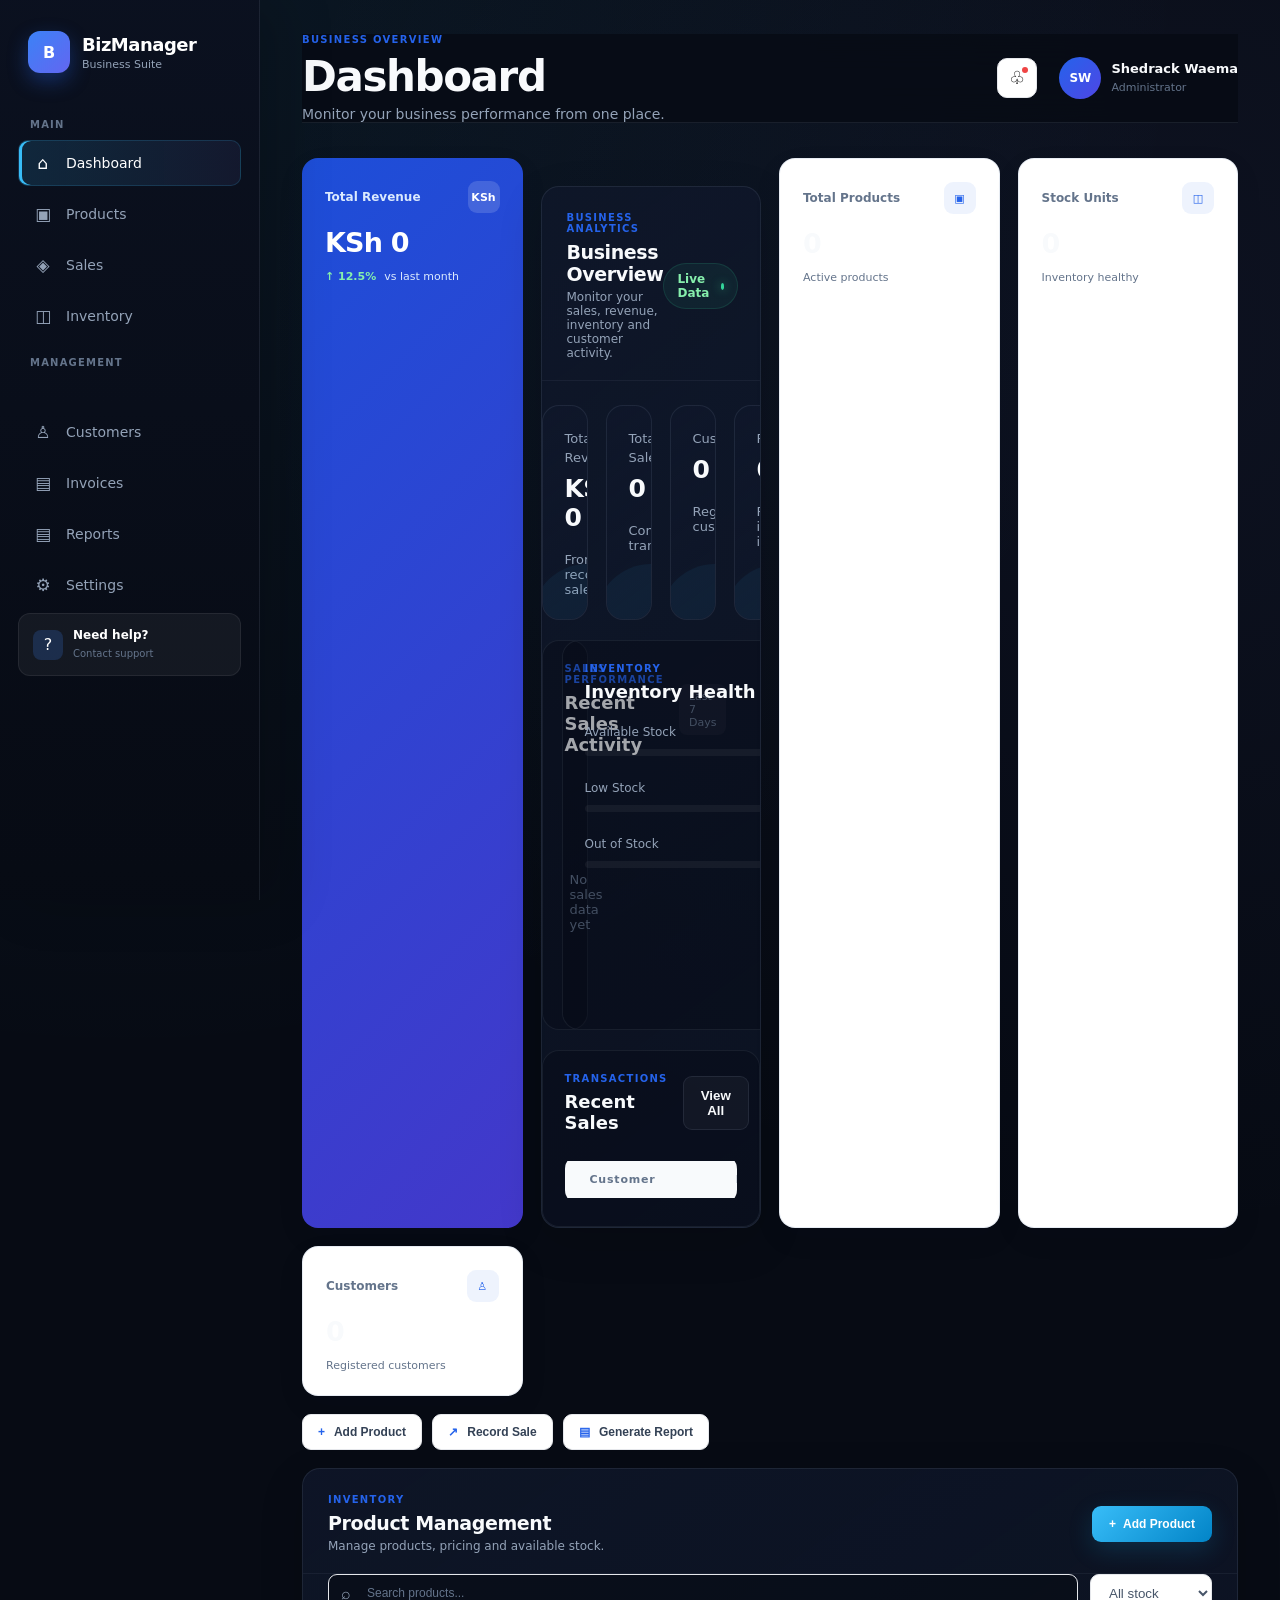
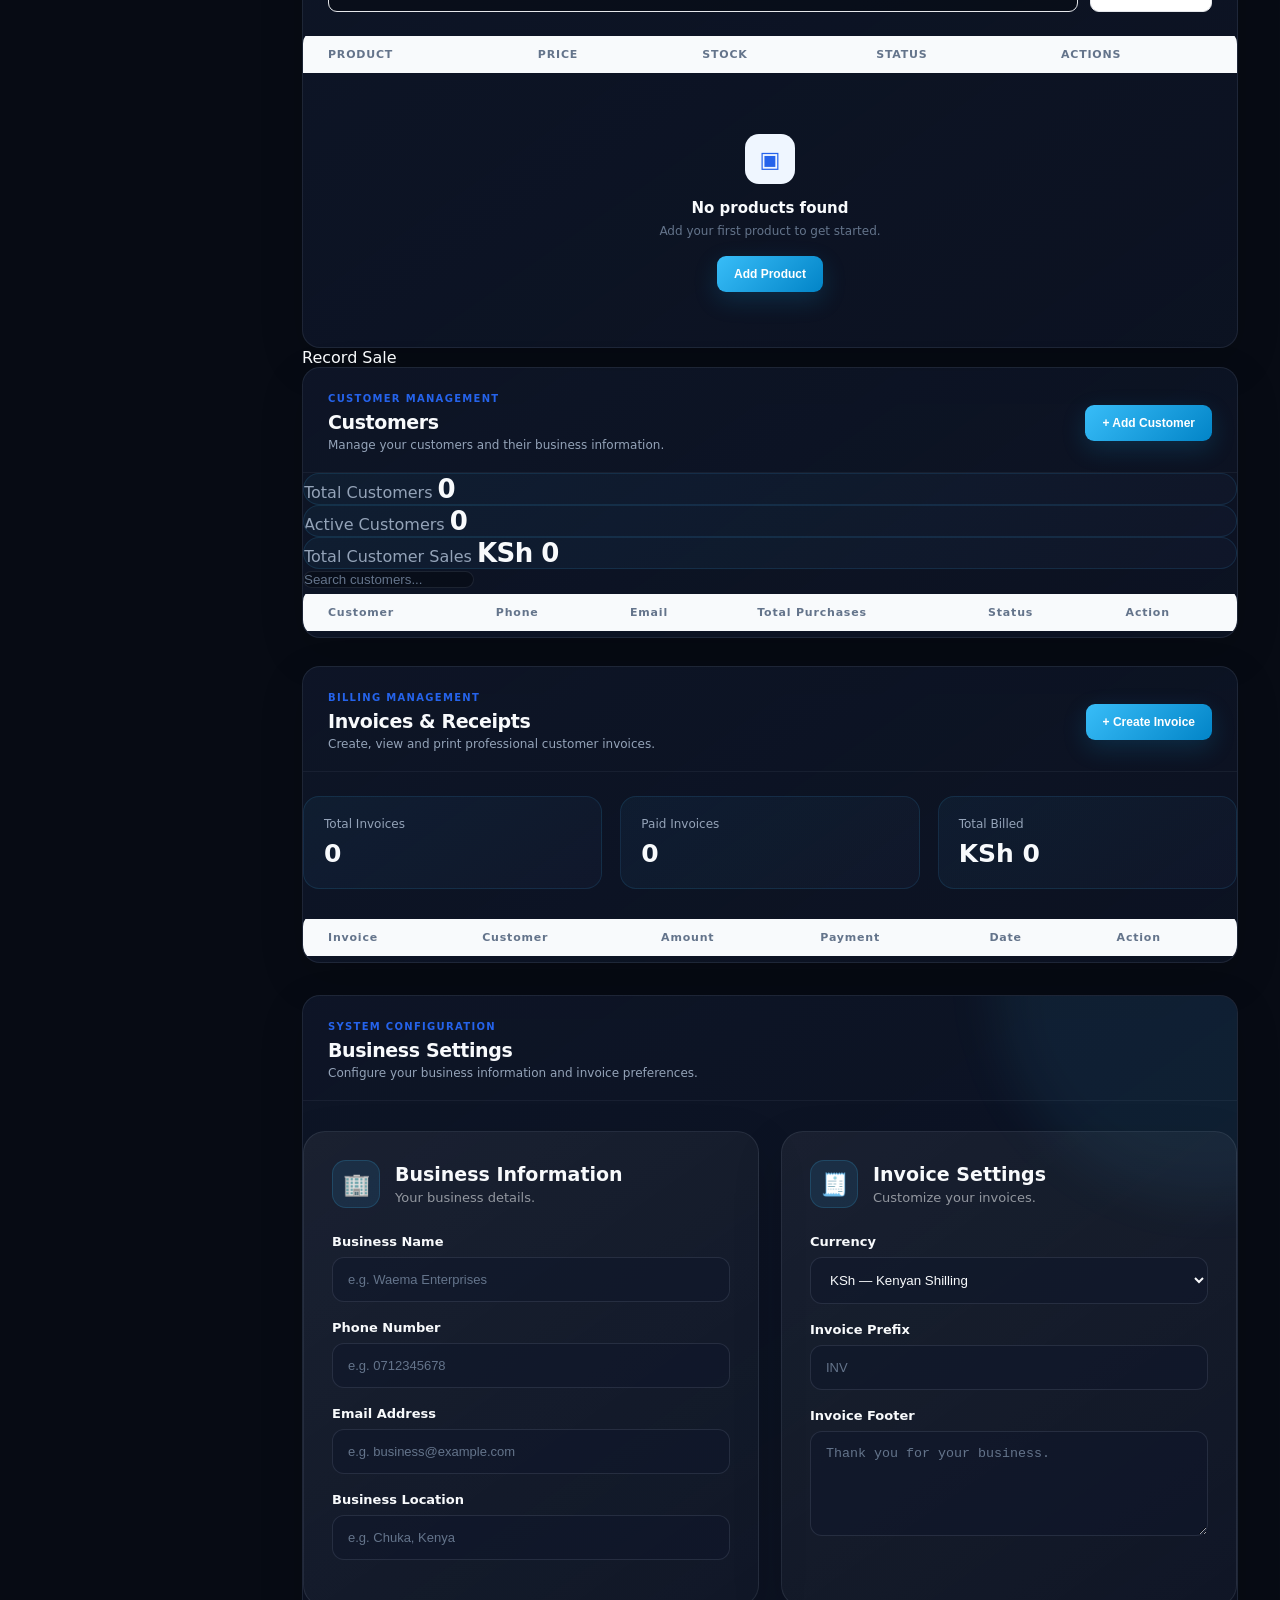
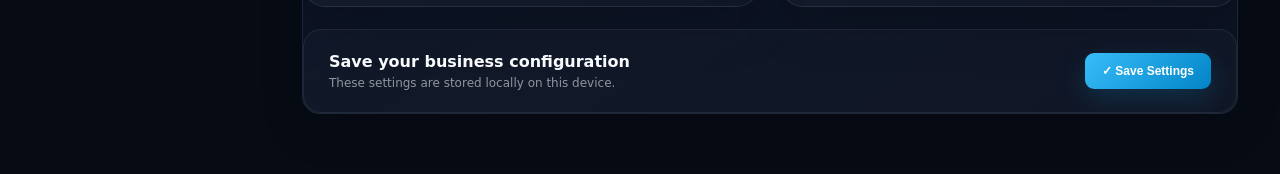
<file: index.html>
<!DOCTYPE html>
<html lang="en">

<head>
    <meta charset="UTF-8">
    <meta name="viewport" content="width=device-width, initial-scale=1.0">

    <meta
        name="description"
        content="BizManager — modern business management system for products, inventory, sales and business analytics."
    >

    <meta name="theme-color" content="#0b1220">

    <title>BizManager | Business Management System</title>

    <link rel="stylesheet" href="style.css">
    <meta name="google-site-verification" content="yVOYDjdKGF_Q8Avyfp9eUGO2E9woZCWt5CT-Zl5hi4s" />
</head>

<body>

    <!-- Mobile Overlay -->
    <div class="overlay" id="overlay"></div>


    <!-- SIDEBAR -->
    <aside class="sidebar" id="sidebar">

        <div class="brand">

            <div class="brand-mark">
                B
            </div>

            <div>
                <h2>BizManager</h2>
                <span>Business Suite</span>
            </div>

        </div>


        <nav class="navigation">

            <p class="nav-label">MAIN</p>

            <a href="#" class="nav-link active">
                <span>⌂</span>
                Dashboard
            </a>

            <a href="#products" class="nav-link">
                <span>▣</span>
                Products
            </a>

            <a href="#sales" class="nav-link">
                <span>◈</span>
                Sales
            </a>

            <a href="#inventory" class="nav-link">
                <span>◫</span>
                Inventory
            </a>

            <p class="nav-label">MANAGEMENT</p>

            <a href="#customers" class="nav-link">
                <a href="#customers" class="nav-link">
    <span>♙</span>
    Customers
</a>

<a href="#invoices" class="nav-link">
    <span>▤</span>
    Invoices
</a>

<a href="#reports" class="nav-link">
    <span>▤</span>
    Reports
</a>

<a href="#settings" class="nav-link">
    <span>⚙</span>
    Settings
</a>

        <div class="sidebar-bottom">

            <div class="support-card">
                <span class="support-icon">?</span>

                <div>
                    <strong>Need help?</strong>
                    <small>Contact support</small>
                </div>
            </div>

        </div>

    </aside>


    <!-- MAIN -->
    <main class="main-content">

        <!-- TOPBAR -->
        <header class="topbar">

            <button
                class="mobile-menu"
                id="mobileMenu"
                aria-label="Open navigation">
                ☰
            </button>

            <div class="page-heading">

                <span class="eyebrow">
                    BUSINESS OVERVIEW
                </span>

                <h1>Dashboard</h1>

                <p>
                    Monitor your business performance from one place.
                </p>

            </div>


            <div class="topbar-actions">

                <button class="icon-btn" aria-label="Notifications">
                    ♧
                    <span class="notification-dot"></span>
                </button>

                <div class="user-profile">

                    <div class="avatar">
                        SW
                    </div>

                    <div class="user-info">
                        <strong>Shedrack Waema</strong>
                        <span>Administrator</span>
                    </div>

                </div>

            </div>

        </header>


        <!-- DASHBOARD -->
        <section class="dashboard-grid">

            <!-- Revenue -->
            <article class="metric-card primary-card">

                <div class="metric-top">
                    <span>Total Revenue</span>
                    <span class="metric-icon">KSh</span>
                </div>

                <h2 id="salesTotal">KSh 0</h2>

                <div class="metric-footer">
                    <span class="positive">↑ 12.5%</span>
                    <span>vs last month</span>
                </div>

            </article>
<!-- =========================================
     PREMIUM BUSINESS ANALYTICS
========================================= -->

<section class="panel analytics-dashboard">

    <div class="panel-header">

        <div>
            <span class="eyebrow">BUSINESS ANALYTICS</span>

            <h2>Business Overview</h2>

            <p>
                Monitor your sales, revenue, inventory and customer activity.
            </p>
        </div>

        <div class="analytics-period">
            <span>Live Data</span>
            <span class="live-dot"></span>
        </div>

    </div>


    <!-- ANALYTICS GRID -->

    <div class="analytics-grid">

        <!-- REVENUE -->

        <div class="analytics-card revenue-card">

            <div class="analytics-card-top">

                <div>
                    <span>Total Revenue</span>

                    <h3 id="analyticsRevenue">
                        KSh 0
                    </h3>
                </div>

                <div class="analytics-icon">
                    💰
                </div>

            </div>

            <div class="analytics-footer">
                <span>From recorded sales</span>
            </div>

        </div>


        <!-- SALES -->

        <div class="analytics-card">

            <div class="analytics-card-top">

                <div>
                    <span>Total Sales</span>

                    <h3 id="analyticsSales">
                        0
                    </h3>
                </div>

                <div class="analytics-icon">
                    📈
                </div>

            </div>

            <div class="analytics-footer">
                <span>Completed transactions</span>
            </div>

        </div>


        <!-- CUSTOMERS -->

        <div class="analytics-card">

            <div class="analytics-card-top">

                <div>
                    <span>Customers</span>

                    <h3 id="analyticsCustomers">
                        0
                    </h3>
                </div>

                <div class="analytics-icon">
                    👥
                </div>

            </div>

            <div class="analytics-footer">
                <span>Registered customers</span>
            </div>

        </div>


        <!-- PRODUCTS -->

        <div class="analytics-card">

            <div class="analytics-card-top">

                <div>
                    <span>Products</span>

                    <h3 id="analyticsProducts">
                        0
                    </h3>
                </div>

                <div class="analytics-icon">
                    📦
                </div>

            </div>

            <div class="analytics-footer">
                <span>Products in inventory</span>
            </div>

        </div>

    </div>


    <!-- CHART + INVENTORY -->

    <div class="dashboard-analysis-grid">

        <!-- SALES ACTIVITY -->

        <div class="analysis-panel">

            <div class="analysis-header">

                <div>

                    <span class="eyebrow">
                        SALES PERFORMANCE
                    </span>

                    <h3>Recent Sales Activity</h3>

                </div>

                <span class="analysis-label">
                    Last 7 Days
                </span>

            </div>

            <div class="sales-chart">

                <div class="chart-bars" id="salesChart">

                    <div class="chart-empty">
                        No sales data yet
                    </div>

                </div>

            </div>

        </div>


        <!-- INVENTORY HEALTH -->

        <div class="analysis-panel">

            <div class="analysis-header">

                <div>

                    <span class="eyebrow">
                        INVENTORY
                    </span>

                    <h3>Inventory Health</h3>

                </div>

            </div>


            <div class="inventory-health">

                <div class="health-item">

                    <div class="health-info">

                        <span>Available Stock</span>

                        <strong id="availableStock">
                            0
                        </strong>

                    </div>

                    <div class="health-bar">

                        <span
                            id="availableStockBar"
                            class="health-fill available-fill">
                        </span>

                    </div>

                </div>


                <div class="health-item">

                    <div class="health-info">

                        <span>Low Stock</span>

                        <strong id="lowStock">
                            0
                        </strong>

                    </div>

                    <div class="health-bar">

                        <span
                            id="lowStockBar"
                            class="health-fill low-fill">
                        </span>

                    </div>

                </div>


                <div class="health-item">

                    <div class="health-info">

                        <span>Out of Stock</span>

                        <strong id="outOfStock">
                            0
                        </strong>

                    </div>

                    <div class="health-bar">

                        <span
                            id="outOfStockBar"
                            class="health-fill out-fill">
                        </span>

                    </div>

                </div>

            </div>

        </div>

    </div>


    <!-- RECENT TRANSACTIONS -->

    <div class="recent-transactions">

        <div class="analysis-header">

            <div>

                <span class="eyebrow">
                    TRANSACTIONS
                </span>

                <h3>Recent Sales</h3>

            </div>

            <button
                class="secondary-btn"
                onclick="showSection('sales')">

                View All

            </button>

        </div>


        <div class="table-wrapper">

            <table>

                <thead>

                    <tr>

                        <th>Customer</th>
                        <th>Product</th>
                        <th>Amount</th>
                        <th>Payment</th>
                        <th>Date</th>

                    </tr>

                </thead>

                <tbody id="recentSalesTable">

                </tbody>

            </table>

            <div
                class="empty-state"
                id="recentSalesEmpty">

                <div>📊</div>

                <h3>No transactions yet</h3>

                <p>
                    Your recent sales will appear here.
                </p>

            </div>

        </div>

    </div>

</section>

            <!-- Products -->
            <article class="metric-card">

                <div class="metric-top">
                    <span>Total Products</span>
                    <span class="metric-icon">▣</span>
                </div>

                <h2 id="productCount">0</h2>

                <div class="metric-footer">
                    <span>Active products</span>
                </div>

            </article>


            <!-- Inventory -->
            <article class="metric-card">

                <div class="metric-top">
                    <span>Stock Units</span>
                    <span class="metric-icon">◫</span>
                </div>

                <h2 id="stockCount">0</h2>

                <div class="metric-footer">
                    <span id="stockStatus">Inventory healthy</span>
                </div>

            </article>


            <!-- Customers -->
            <article class="metric-card">

                <div class="metric-top">
                    <span>Customers</span>
                    <span class="metric-icon">♙</span>
                </div>

                <h2 id="customerCount">0</h2>

                <div class="metric-footer">
                    <span>Registered customers</span>
                </div>

            </article>

        </section>


        <!-- QUICK ACTIONS -->
        <section class="quick-actions">

            <button class="quick-action" onclick="openProductModal()">
                <span>+</span>
                Add Product
            </button>

            <button class="quick-action">
                <span>↗</span>
                Record Sale
            </button>

            <button class="quick-action">
                <span>▤</span>
                Generate Report
            </button>

        </section>


        <!-- PRODUCTS -->
        <section class="panel" id="products">

            <div class="panel-header">

                <div>
                    <span class="eyebrow">
                        INVENTORY
                    </span>

                    <h2>Product Management</h2>

                    <p>
                        Manage products, pricing and available stock.
                    </p>
                </div>


                <button
                    class="primary-btn"
                    onclick="openProductModal()">

                    <span>+</span>
                    Add Product

                </button>

            </div>


            <!-- TOOLBAR -->
            <div class="toolbar">

                <div class="search-wrapper">

                    <span>⌕</span>

                    <input
                        type="search"
                        id="searchProduct"
                        placeholder="Search products..."
                        autocomplete="off"
                    >

                </div>


                <select id="stockFilter">

                    <option value="all">
                        All stock
                    </option>

                    <option value="available">
                        Available
                    </option>

                    <option value="low">
                        Low stock
                    </option>

                    <option value="out">
                        Out of stock
                    </option>

                </select>

            </div>


            <!-- TABLE -->
            <div class="table-wrapper">

                <table>

                    <thead>

                        <tr>
                            <th>PRODUCT</th>
                            <th>PRICE</th>
                            <th>STOCK</th>
                            <th>STATUS</th>
                            <th>ACTIONS</th>
                        </tr>

                    </thead>

                    <tbody id="productTable"></tbody>

                </table>

                <div
                    class="empty-state"
                    id="emptyState">

                    <div>▣</div>

                    <h3>No products found</h3>

                    <p>
                        Add your first product to get started.
                    </p>

                    <button
                        class="primary-btn"
                        onclick="openProductModal()">

                        Add Product

                    </button>

                </div>

            </div>

        </section>
        <!-- SALES MANAGEMENT -->
Record Sale
  <!-- CUSTOMERS MANAGEMENT -->
<section class="panel customers-section" id="customers">

    <div class="panel-header">

        <div>
            <span class="eyebrow">CUSTOMER MANAGEMENT</span>

            <h2>Customers</h2>

            <p>
                Manage your customers and their business information.
            </p>
        </div>

        <button
            class="primary-btn"
            onclick="openCustomerModal()">

            + Add Customer

        </button>

    </div>


    <!-- CUSTOMER SUMMARY -->

    <div class="customer-summary">

        <div class="customer-summary-card">
            <span>Total Customers</span>
            <strong id="totalCustomers">0</strong>
        </div>

        <div class="customer-summary-card">
            <span>Active Customers</span>
            <strong id="activeCustomers">0</strong>
        </div>

        <div class="customer-summary-card">
            <span>Total Customer Sales</span>
            <strong id="customerSalesTotal">KSh 0</strong>
        </div>

    </div>


    <!-- CUSTOMER SEARCH -->

    <div class="customer-search">

        <input
            type="search"
            id="customerSearch"
            placeholder="Search customers..."
        >

    </div>


    <!-- CUSTOMER TABLE -->

    <div class="table-wrapper">

        <table>

            <thead>

                <tr>
                    <th>Customer</th>
                    <th>Phone</th>
                    <th>Email</th>
                    <th>Total Purchases</th>
                    <th>Status</th>
                    <th>Action</th>
                </tr>

            </thead>

            <tbody id="customersTable"></tbody>

        </table>


        <div
            class="empty-state"
            id="customersEmptyState">

            <div>♙</div>

            <h3>No customers yet</h3>

            <p>
                Add your first customer to start building your customer database.
            </p>

            <button
                class="primary-btn"
                onclick="openCustomerModal()">

                + Add Customer

            </button>

        </div>

    </div>

</section>      
<!-- =========================================
     INVOICES & RECEIPTS
========================================= -->

<section class="panel invoices-section" id="invoices">

    <div class="panel-header">

        <div>
            <span class="eyebrow">BILLING MANAGEMENT</span>

            <h2>Invoices & Receipts</h2>

            <p>
                Create, view and print professional customer invoices.
            </p>
        </div>

        <button
            class="primary-btn"
            onclick="createInvoiceFromLatestSale()">

            + Create Invoice

        </button>

    </div>


    <div class="invoice-summary">

        <div class="invoice-summary-card">
            <span>Total Invoices</span>
            <strong id="totalInvoices">0</strong>
        </div>

        <div class="invoice-summary-card">
            <span>Paid Invoices</span>
            <strong id="paidInvoices">0</strong>
        </div>

        <div class="invoice-summary-card">
            <span>Total Billed</span>
            <strong id="totalBilled">KSh 0</strong>
        </div>

    </div>


    <div class="table-wrapper">

        <table>

            <thead>

                <tr>
                    <th>Invoice</th>
                    <th>Customer</th>
                    <th>Amount</th>
                    <th>Payment</th>
                    <th>Date</th>
                    <th>Action</th>
                </tr>

            </thead>

            <tbody id="invoicesTable"></tbody>

        </table>

        <div
            class="empty-state"
            id="invoicesEmptyState">

            <div>🧾</div>

            <h3>No invoices yet</h3>

            <p>
                Create an invoice from a recorded sale.
            </p>

        </div>

    </div>

</section>
 <!-- =========================================
     BUSINESS SETTINGS
========================================= -->

<section class="panel settings-section" id="settings">

    <div class="panel-header">

        <div>
            <span class="eyebrow">SYSTEM CONFIGURATION</span>

            <h2>Business Settings</h2>

            <p>
                Configure your business information and invoice preferences.
            </p>
        </div>

    </div>


    <form id="businessSettingsForm">

        <div class="settings-grid">

            <!-- BUSINESS INFORMATION -->

            <div class="settings-card">

                <div class="settings-card-header">

                    <span class="settings-icon">
                        🏢
                    </span>

                    <div>
                        <h3>Business Information</h3>

                        <p>
                            Your business details.
                        </p>
                    </div>

                </div>


                <label>

                    Business Name

                    <input
                        type="text"
                        id="businessName"
                        placeholder="e.g. Waema Enterprises"
                        required
                    >

                </label>


                <label>

                    Phone Number

                    <input
                        type="tel"
                        id="businessPhone"
                        placeholder="e.g. 0712345678"
                    >

                </label>


                <label>

                    Email Address

                    <input
                        type="email"
                        id="businessEmail"
                        placeholder="e.g. business@example.com"
                    >

                </label>


                <label>

                    Business Location

                    <input
                        type="text"
                        id="businessLocation"
                        placeholder="e.g. Chuka, Kenya"
                    >

                </label>

            </div>


            <!-- INVOICE SETTINGS -->

            <div class="settings-card">

                <div class="settings-card-header">

                    <span class="settings-icon">
                        🧾
                    </span>

                    <div>

                        <h3>Invoice Settings</h3>

                        <p>
                            Customize your invoices.
                        </p>

                    </div>

                </div>


                <label>

                    Currency

                    <select id="businessCurrency">

                        <option value="KSh">
                            KSh — Kenyan Shilling
                        </option>

                        <option value="USD">
                            USD — US Dollar
                        </option>

                        <option value="EUR">
                            EUR — Euro
                        </option>

                        <option value="GBP">
                            GBP — British Pound
                        </option>

                    </select>

                </label>


                <label>

                    Invoice Prefix

                    <input
                        type="text"
                        id="invoicePrefix"
                        placeholder="INV"
                        maxlength="10"
                    >

                </label>


                <label>

                    Invoice Footer

                    <textarea
                        id="invoiceFooter"
                        rows="4"
                        placeholder="Thank you for your business."
                    ></textarea>

                </label>

            </div>

        </div>


        <!-- SAVE AREA -->

        <div class="settings-actions">

            <div>

                <strong>
                    Save your business configuration
                </strong>

                <p>
                    These settings are stored locally on this device.
                </p>

            </div>


            <button
                type="submit"
                class="primary-btn">

                ✓ Save Settings

            </button>

        </div>

    </form>

</section>       
    </main>


    <!-- PRODUCT MODAL -->
    <div
        class="modal"
        id="productModal"
        aria-hidden="true">

        <div class="modal-box">

            <div class="modal-header">

                <div>
                    <span class="eyebrow">
                        PRODUCT MANAGEMENT
                    </span>

                    <h2 id="modalTitle">
                        Add Product
                    </h2>
                </div>

                <button
                    class="close-btn"
                    onclick="closeProductModal()"
                    aria-label="Close">

                    ×

                </button>

            </div>


            <form id="productForm">

                <input
                    type="hidden"
                    id="editingProductId"
                >


                <label>
                    Product Name

                    <input
                        type="text"
                        id="productName"
                        placeholder="e.g. Samsung Charger"
                        required
                    >

                </label>


                <div class="form-row">

                    <label>
                        Price

                        <input
                            type="number"
                            id="productPrice"
                            placeholder="0"
                            min="0"
                            step="0.01"
                            required
                        >

                    </label>


                    <label>
                        Stock

                        <input
                            type="number"
                            id="productStock"
                            placeholder="0"
                            min="0"
                            required
                        >

                    </label>

                </div>


                <div class="modal-actions">

                    <button
                        type="button"
                        class="secondary-btn"
                        onclick="closeProductModal()">

                        Cancel

                    </button>

                    <button
                        type="submit"
                        class="primary-btn">

                        Save Product

                    </button>

                </div>

            </form>

        </div>

    </div>

<!-- SALE MODAL -->

<div
    class="modal"
    id="saleModal"
    aria-hidden="true">

    <div class="modal-box">

        <div class="modal-header">

            <div>

                <span class="eyebrow">
                    SALES MANAGEMENT
                </span>

                <h2>
                    Record New Sale
                </h2>

            </div>

            <button
                class="close-btn"
                onclick="closeSaleModal()"
                aria-label="Close">

                ×

            </button>

        </div>


        <form id="saleForm">

            <!-- CUSTOMER -->

            <!-- CUSTOMER -->

<label>

    Customer

    <select
        id="saleCustomer"
        required>

        <option value="">
            Select customer
        </option>

    </select>

</label>


            <!-- PRODUCT -->

            <label>

                Product

                <select
                    id="saleProduct"
                    required>

                    <option value="">
                        Select product
                    </option>

                </select>

            </label>


            <div class="form-row">

                <!-- QUANTITY -->

                <label>

                    Quantity

                    <input
                        type="number"
                        id="saleQuantity"
                        value="1"
                        min="1"
                        required
                    >

                </label>


                <!-- PAYMENT -->

                <label>

                    Payment Status

                    <select id="salePayment">

                        <option value="Paid">
                            Paid
                        </option>

                        <option value="Pending">
                            Pending
                        </option>

                    </select>

                </label>

            </div>


            <!-- TOTAL -->

            <div class="sale-total-box">

                <span>
                    Sale Total
                </span>

                <strong id="saleTotal">
                    KSh 0
                </strong>

            </div>


            <div class="modal-actions">

                <button
                    type="button"
                    class="secondary-btn"
                    onclick="closeSaleModal()">

                    Cancel

                </button>

                <button
                    type="submit"
                    class="primary-btn">

                    Save Sale

                </button>

            </div>

        </form>

    </div>

</div>
    <!-- TOAST -->
    <div
        class="toast"
        id="toast">

        <span id="toastIcon">✓</span>

        <div>
            <strong id="toastTitle">
                Success
            </strong>

            <p id="toastMessage">
                Operation completed.
            </p>
        </div>

    </div>


<!-- CUSTOMER MODAL -->

<div class="modal" id="customerModal" aria-hidden="true">

    <div class="modal-box">

        <div class="modal-header">

            <div>
                <span class="eyebrow">CUSTOMER MANAGEMENT</span>

                <h2>Add New Customer</h2>

                <p>
                    Create a customer profile for your business.
                </p>
            </div>

            <button
                type="button"
                class="close-btn"
                onclick="closeCustomerModal()"
                aria-label="Close customer form">

                ×

            </button>

        </div>


        <form id="customerForm">

            <!-- NAME -->

            <label>
                Customer Name

                <input
                    type="text"
                    id="customerName"
                    placeholder="e.g. John Mwangi"
                    required
                >
            </label>


            <!-- PHONE -->

            <label>
                Phone Number

                <input
                    type="tel"
                    id="customerPhone"
                    placeholder="e.g. 0712345678"
                    required
                >
            </label>


            <!-- EMAIL -->

            <label>
                Email Address

                <input
                    type="email"
                    id="customerEmail"
                    placeholder="e.g. john@example.com"
                >
            </label>


            <!-- STATUS -->

            <label>
                Customer Status

                <select id="customerStatus">

                    <option value="Active">
                        Active
                    </option>

                    <option value="Inactive">
                        Inactive
                    </option>

                </select>
            </label>


            <!-- ACTIONS -->

            <div class="modal-actions">

                <button
                    type="button"
                    class="secondary-btn"
                    onclick="closeCustomerModal()">

                    Cancel

                </button>

                <button
                    type="submit"
                    class="primary-btn">

                    Save Customer

                </button>

            </div>

        </form>

    </div>

</div>
   <!-- =========================================
     INVOICE MODAL
========================================= -->

<div
    class="modal"
    id="invoiceModal"
    aria-hidden="true">

    <div class="modal-box invoice-modal-box">

        <div class="modal-header">

            <div>
                <span class="eyebrow">
                    BILLING
                </span>

                <h2>Invoice Preview</h2>

                <p>
                    Review your invoice before printing.
                </p>
            </div>

            <button
                type="button"
                class="close-btn"
                onclick="closeInvoiceModal()"
                aria-label="Close invoice">

                ×

            </button>

        </div>


        <!-- PRINTABLE INVOICE -->

        <div
            class="print-invoice"
            id="printInvoice">

            <div class="invoice-top">

                <div>
    <h1 id="invoiceBusinessName">BIZMANAGER</h1>

    <p id="invoiceBusinessTagline">
        Business Management System
    </p>

    <p id="invoiceBusinessContact">
        +254743551445
    </p>

    <p id="invoiceBusinessLocation">
        Kenya
    </p>
</div>

                <div class="invoice-number">

                    <span>INVOICE</span>

                    <strong id="invoiceNumber">
                        INV-000001
                    </strong>

                </div>

            </div>


            <div class="invoice-divider"></div>


            <div class="invoice-details">

                <div>

                    <span>BILLED TO</span>

                    <strong id="invoiceCustomer">
                        Customer
                    </strong>

                    <p id="invoiceCustomerPhone">
                        —
                    </p>

                </div>


                <div>

                    <span>DATE</span>

                    <strong id="invoiceDate">
                        —
                    </strong>

                </div>

            </div>


            <div class="invoice-items">

                <table>

                    <thead>

                        <tr>

                            <th>Product</th>
                            <th>Qty</th>
                            <th>Price</th>
                            <th>Total</th>

                        </tr>

                    </thead>

                    <tbody>

                        <tr>

                            <td id="invoiceProduct">
                                Product
                            </td>

                            <td id="invoiceQuantity">
                                1
                            </td>

                            <td id="invoicePrice">
                                KSh 0
                            </td>

                            <td id="invoiceTotal">
                                KSh 0
                            </td>

                        </tr>

                    </tbody>

                </table>

            </div>


            <div class="invoice-total">

                <span>Total Amount</span>

                <strong id="invoiceGrandTotal">
                    KSh 0
                </strong>

            </div>


            <div class="invoice-payment">

                <span>Payment Method</span>

                <strong id="invoicePayment">
                    —
                </strong>

            </div>


        <div class="invoice-footer">

    <strong id="invoiceFooterText">
        Thank you for your business.
    </strong>

    <span>
        Generated by BizManager
    </span>

</div>



        <div class="modal-actions">

            <button
                type="button"
                class="secondary-btn"
                onclick="closeInvoiceModal()">

                Close

            </button>

            <button
                type="button"
                class="primary-btn"
                onclick="printInvoice()">

                🖨 Print Invoice

            </button>

        </div>

    </div>

</div> 
    <script src="script.js"></script>
</body>

</html>
</file>
<file: style.css>
:root {

    --primary: #2563eb;
    --primary-dark: #1d4ed8;

    --dark: #0b1220;
    --dark-2: #111827;

    --background: #f5f7fb;
    --surface: #ffffff;

    --text: #111827;
    --muted: #64748b;

    --border: #e5e7eb;

    --success: #16a34a;
    --warning: #d97706;
    --danger: #dc2626;

    --radius: 16px;

    --shadow:
        0 10px 30px rgba(15, 23, 42, 0.06);

    --transition: 0.25s ease;
}


/* RESET */

* {
    margin: 0;
    padding: 0;
    box-sizing: border-box;
}


html {
    scroll-behavior: smooth;
}


body {

    font-family:
        Inter,
        ui-sans-serif,
        system-ui,
        -apple-system,
        BlinkMacSystemFont,
        "Segoe UI",
        sans-serif;

    background: var(--background);

    color: var(--text);

    min-height: 100vh;
}


/* SIDEBAR */

.sidebar {

    position: fixed;

    left: 0;
    top: 0;

    width: 260px;
    height: 100vh;

    background:
        linear-gradient(
            180deg,
            #0b1220,
            #111827
        );

    color: white;

    padding: 26px 18px;

    display: flex;
    flex-direction: column;

    z-index: 1000;
}


.brand {

    display: flex;

    align-items: center;

    gap: 12px;

    padding: 5px 10px 35px;
}


.brand-mark {

    width: 42px;
    height: 42px;

    border-radius: 12px;

    background:
        linear-gradient(
            135deg,
            #3b82f6,
            #6366f1
        );

    display: grid;
    place-items: center;

    font-weight: 800;

    box-shadow:
        0 8px 20px
        rgba(37, 99, 235, 0.35);
}


.brand h2 {

    font-size: 18px;

    letter-spacing: -0.4px;
}


.brand span {

    display: block;

    margin-top: 3px;

    color: #94a3b8;

    font-size: 11px;
}


/* NAVIGATION */

.navigation {

    flex: 1;
}


.nav-label {

    color: #64748b;

    font-size: 10px;

    font-weight: 700;

    letter-spacing: 1.2px;

    margin:
        18px 12px 10px;
}


.nav-link {

    display: flex;

    align-items: center;

    gap: 13px;

    color: #94a3b8;

    text-decoration: none;

    padding: 12px 14px;

    margin-bottom: 5px;

    border-radius: 10px;

    font-size: 14px;

    transition:
        background var(--transition),
        color var(--transition),
        transform var(--transition);
}


.nav-link span {

    width: 20px;

    text-align: center;

    font-size: 17px;
}


.nav-link:hover {

    color: white;

    background:
        rgba(255, 255, 255, 0.06);

    transform: translateX(2px);
}


.nav-link.active {

    color: white;

    background:
        linear-gradient(
            90deg,
            rgba(37, 99, 235, 0.9),
            rgba(59, 130, 246, 0.65)
        );

    box-shadow:
        0 8px 20px
        rgba(37, 99, 235, 0.2);
}


/* SUPPORT */

.support-card {

    display: flex;

    align-items: center;

    gap: 10px;

    padding: 14px;

    background:
        rgba(255, 255, 255, 0.05);

    border:
        1px solid
        rgba(255, 255, 255, 0.07);

    border-radius: 12px;
}


.support-icon {

    width: 30px;
    height: 30px;

    display: grid;
    place-items: center;

    background:
        rgba(59, 130, 246, 0.2);

    border-radius: 8px;
}


.support-card strong {

    display: block;

    font-size: 12px;
}


.support-card small {

    color: #64748b;

    font-size: 10px;
}


/* MAIN */

.main-content {

    margin-left: 260px;

    padding:
        34px 42px 60px;

    max-width: 1700px;
}


/* TOPBAR */

.topbar {

    display: flex;

    justify-content: space-between;

    align-items: center;

    margin-bottom: 35px;
}


.eyebrow {

    display: block;

    color: var(--primary);

    font-size: 10px;

    font-weight: 800;

    letter-spacing: 1.3px;

    margin-bottom: 7px;
}


.page-heading h1 {

    font-size: 32px;

    letter-spacing: -1px;
}


.page-heading p {

    color: var(--muted);

    margin-top: 5px;

    font-size: 14px;
}


.topbar-actions {

    display: flex;

    align-items: center;

    gap: 22px;
}


.icon-btn {

    position: relative;

    width: 40px;
    height: 40px;

    border:
        1px solid var(--border);

    background: white;

    border-radius: 10px;

    cursor: pointer;

    font-size: 18px;
}


.notification-dot {

    position: absolute;

    top: 8px;
    right: 8px;

    width: 6px;
    height: 6px;

    background: #ef4444;

    border-radius: 50%;
}


.user-profile {

    display: flex;

    align-items: center;

    gap: 10px;
}


.avatar {

    width: 42px;
    height: 42px;

    display: grid;
    place-items: center;

    background:
        linear-gradient(
            135deg,
            #2563eb,
            #4f46e5
        );

    color: white;

    border-radius: 50%;

    font-size: 12px;

    font-weight: 800;
}


.user-info strong {

    display: block;

    font-size: 13px;
}


.user-info span {

    color: var(--muted);

    font-size: 11px;
}


/* DASHBOARD CARDS */

.dashboard-grid {

    display: grid;

    grid-template-columns:
        repeat(4, 1fr);

    gap: 18px;

    margin-bottom: 18px;
}


.metric-card {

    background: var(--surface);

    border:
        1px solid
        rgba(226, 232, 240, 0.8);

    border-radius: var(--radius);

    padding: 23px;

    box-shadow: var(--shadow);

    transition:
        transform var(--transition),
        box-shadow var(--transition);
}


.metric-card:hover {

    transform: translateY(-3px);

    box-shadow:
        0 16px 35px
        rgba(15, 23, 42, 0.09);
}


.primary-card {

    background:
        linear-gradient(
            135deg,
            #1d4ed8,
            #4338ca
        );

    color: white;

    border: none;
}


.metric-top {

    display: flex;

    justify-content: space-between;

    align-items: center;

    color: var(--muted);

    font-size: 12px;

    font-weight: 600;
}


.primary-card .metric-top {

    color: #dbeafe;
}


.metric-icon {

    width: 32px;
    height: 32px;

    display: grid;
    place-items: center;

    background:
        rgba(37, 99, 235, 0.08);

    color: var(--primary);

    border-radius: 9px;

    font-size: 11px;

    font-weight: 800;
}


.primary-card .metric-icon {

    color: white;

    background:
        rgba(255, 255, 255, 0.15);
}


.metric-card h2 {

    margin-top: 14px;

    font-size: 27px;

    letter-spacing: -0.8px;
}


.metric-footer {

    display: flex;

    gap: 8px;

    margin-top: 12px;

    color: var(--muted);

    font-size: 11px;
}


.primary-card .metric-footer {

    color: #dbeafe;
}


.positive {

    color: #86efac;

    font-weight: 700;
}


/* QUICK ACTIONS */

.quick-actions {

    display: flex;

    gap: 10px;

    margin-bottom: 18px;
}


.quick-action {

    border:
        1px solid var(--border);

    background: white;

    padding: 10px 15px;

    border-radius: 9px;

    color: #334155;

    cursor: pointer;

    font-size: 12px;

    font-weight: 600;

    transition: var(--transition);
}


.quick-action:hover {

    border-color: #bfdbfe;

    color: var(--primary);

    background: #eff6ff;
}


.quick-action span {

    margin-right: 6px;

    color: var(--primary);
}


/* PANEL */

.panel {

    background: white;

    border:
        1px solid
        rgba(226, 232, 240, 0.8);

    border-radius: var(--radius);

    box-shadow: var(--shadow);

    overflow: hidden;
}


.panel-header {

    padding: 25px 25px 20px;

    display: flex;

    justify-content: space-between;

    align-items: center;
}


.panel-header h2 {

    font-size: 19px;

    letter-spacing: -0.4px;
}


.panel-header p {

    margin-top: 5px;

    color: var(--muted);

    font-size: 12px;
}


/* BUTTONS */

.primary-btn {

    display: inline-flex;

    align-items: center;

    justify-content: center;

    gap: 7px;

    border: none;

    background:
        linear-gradient(
            135deg,
            #2563eb,
            #4f46e5
        );

    color: white;

    padding: 11px 17px;

    border-radius: 9px;

    cursor: pointer;

    font-size: 12px;

    font-weight: 700;

    box-shadow:
        0 7px 18px
        rgba(37, 99, 235, 0.2);

    transition: var(--transition);
}


.primary-btn:hover {

    transform: translateY(-1px);

    box-shadow:
        0 10px 22px
        rgba(37, 99, 235, 0.28);
}


.secondary-btn {

    border:
        1px solid var(--border);

    background: white;

    color: #475569;

    padding: 11px 17px;

    border-radius: 9px;

    cursor: pointer;

    font-weight: 600;
}


/* TOOLBAR */

.toolbar {

    display: flex;

    gap: 12px;

    padding:
        0 25px 18px;
}


.search-wrapper {

    position: relative;

    flex: 1;
}


.search-wrapper > span {

    position: absolute;

    left: 13px;
    top: 50%;

    transform: translateY(-50%);

    color: #94a3b8;
}


.search-wrapper input {

    width: 100%;

    padding:
        11px 15px 11px 38px;

    border:
        1px solid var(--border);

    border-radius: 9px;

    outline: none;

    font-size: 12px;

    transition: var(--transition);
}


.search-wrapper input:focus {

    border-color: #93c5fd;

    box-shadow:
        0 0 0 3px
        rgba(37, 99, 235, 0.08);
}


.toolbar select {

    padding: 0 14px;

    border:
        1px solid var(--border);

    border-radius: 9px;

    background: white;

    color: #475569;

    outline: none;
}


/* TABLE */

.table-wrapper {

    position: relative;

    overflow-x: auto;
}


table {

    width: 100%;

    border-collapse: collapse;

    min-width: 650px;
}


thead {

    background: #f8fafc;
}


th {

    padding: 12px 25px;

    text-align: left;

    color: #94a3b8;

    font-size: 10px;

    font-weight: 800;

    letter-spacing: 0.7px;
}


td {

    padding: 16px 25px;

    border-top:
        1px solid #f1f5f9;

    font-size: 12px;

    color: #475569;
}


td:first-child {

    color: #172033;

    font-weight: 600;
}


tbody tr {

    transition: background var(--transition);
}


tbody tr:hover {

    background: #f8fafc;
}


/* STATUS */

.status {

    display: inline-flex;

    align-items: center;

    padding: 5px 9px;

    border-radius: 20px;

    font-size: 10px;

    font-weight: 700;
}


.status.available {

    background: #dcfce7;

    color: #15803d;
}


.status.low {

    background: #fef3c7;

    color: #b45309;
}


.status.out {

    background: #fee2e2;

    color: #b91c1c;
}


/* ACTIONS */

.action-group {

    display: flex;

    gap: 6px;
}


.action-btn {

    border: none;

    padding: 7px 9px;

    border-radius: 7px;

    cursor: pointer;

    font-size: 11px;

    font-weight: 600;
}


.edit-btn {

    background: #eff6ff;

    color: #2563eb;
}


.delete-btn {

    background: #fef2f2;

    color: #dc2626;
}


.action-btn:hover {

    filter: brightness(0.96);
}


/* EMPTY */

.empty-state {

    display: none;

    padding: 55px 20px;

    text-align: center;
}


.empty-state > div {

    width: 50px;
    height: 50px;

    display: grid;
    place-items: center;

    margin: auto;

    border-radius: 14px;

    background: #eff6ff;

    color: var(--primary);

    font-size: 22px;
}


.empty-state h3 {

    margin-top: 15px;

    font-size: 15px;
}


.empty-state p {

    margin:
        7px 0 18px;

    color: var(--muted);

    font-size: 12px;
}


/* MODAL */

.modal {

    position: fixed;

    inset: 0;

    display: none;

    align-items: center;

    justify-content: center;

    padding: 20px;

    background:
        rgba(15, 23, 42, 0.55);

    backdrop-filter: blur(5px);

    z-index: 2000;
}


.modal.show {

    display: flex;
}


.modal-box {

    width: 100%;

    max-width: 500px;

    background: white;

    border-radius: 18px;

    box-shadow:
        0 30px 80px
        rgba(15, 23, 42, 0.2);

    padding: 25px;

    animation:
        modalIn 0.2s ease;
}


@keyframes modalIn {

    from {

        opacity: 0;

        transform:
            translateY(10px)
            scale(0.98);

    }

    to {

        opacity: 1;

        transform:
            translateY(0)
            scale(1);

    }
}


.modal-header {

    display: flex;

    justify-content: space-between;

    align-items: flex-start;

    margin-bottom: 25px;
}


.modal-header h2 {

    font-size: 20px;
}


.close-btn {

    width: 32px;
    height: 32px;

    border: none;

    background: #f1f5f9;

    border-radius: 8px;

    cursor: pointer;

    font-size: 20px;

    color: #64748b;
}


form label {

    display: block;

    margin-bottom: 17px;

    color: #334155;

    font-size: 12px;

    font-weight: 700;
}


form input {

    width: 100%;

    display: block;

    margin-top: 7px;

    padding: 12px;

    border:
        1px solid var(--border);

    border-radius: 9px;

    outline: none;

    font-size: 13px;
}


form input:focus {

    border-color: #93c5fd;

    box-shadow:
        0 0 0 3px
        rgba(37, 99, 235, 0.08);
}


.form-row {

    display: grid;

    grid-template-columns:
        1fr 1fr;

    gap: 14px;
}


.modal-actions {

    display: flex;

    justify-content: flex-end;

    gap: 10px;

    margin-top: 25px;
}


/* TOAST */

.toast {

    position: fixed;

    right: 25px;
    bottom: 25px;

    display: flex;

    align-items: center;

    gap: 11px;

    min-width: 280px;

    padding: 14px 16px;

    background: #111827;

    color: white;

    border-radius: 12px;

    box-shadow:
        0 15px 40px
        rgba(15, 23, 42, 0.2);

    transform:
        translateY(120px);

    opacity: 0;

    transition:
        0.3s ease;

    z-index: 3000;
}


.toast.show {

    transform:
        translateY(0);

    opacity: 1;
}


.toast > span {

    width: 30px;
    height: 30px;

    display: grid;
    place-items: center;

    background: #16a34a;

    border-radius: 50%;

    font-size: 12px;
}


.toast strong {

    font-size: 12px;
}


.toast p {

    margin-top: 3px;

    color: #94a3b8;

    font-size: 11px;
}


/* MOBILE MENU */

.mobile-menu {

    display: none;

    border: none;

    background: white;

    font-size: 22px;

    cursor: pointer;
}


.overlay {

    display: none;
}


/* RESPONSIVE */

@media (max-width: 1100px) {

    .dashboard-grid {

        grid-template-columns:
            repeat(2, 1fr);
    }

}


@media (max-width: 800px) {

    .sidebar {

        transform:
            translateX(-100%);

        transition:
            transform 0.3s ease;
    }


    .sidebar.open {

        transform:
            translateX(0);
    }


    .main-content {

        margin-left: 0;

        padding:
            25px 20px 50px;
    }


    .mobile-menu {

        display: block;
    }


    .topbar {

        align-items: flex-start;
    }


    .topbar-actions {

        gap: 10px;
    }


    .user-info {

        display: none;
    }


    .overlay.show {

        display: block;

        position: fixed;

        inset: 0;

        background:
            rgba(15, 23, 42, 0.4);

        z-index: 900;
    }

}


@media (max-width: 600px) {

    .dashboard-grid {

        grid-template-columns: 1fr;
    }


    .page-heading h1 {

        font-size: 26px;
    }


    .topbar {

        gap: 15px;
    }


    .panel-header {

        align-items: flex-start;

        gap: 15px;

        flex-direction: column;
    }


    .toolbar {

        flex-direction: column;
    }


    .toolbar select {

        height: 40px;
    }


    .quick-actions {

        overflow-x: auto;
    }


    .quick-action {

        white-space: nowrap;
    }


    .form-row {

        grid-template-columns: 1fr;
    }

}
/* =========================================
   SALES MANAGEMENT
========================================= */

.sales-section {
    margin-top: 28px;
}

.sales-summary {
    display: grid;
    grid-template-columns: repeat(3, 1fr);
    gap: 18px;
    margin: 24px 0;
}

.sales-summary-card {
    padding: 20px;
    border: 1px solid rgba(148, 163, 184, 0.14);
    border-radius: 16px;
    background: rgba(255, 255, 255, 0.025);
}

.sales-summary-card span {
    display: block;
    font-size: 13px;
    margin-bottom: 8px;
    opacity: 0.65;
}

.sales-summary-card strong {
    font-size: 24px;
}

.sale-total-box {
    display: flex;
    align-items: center;
    justify-content: space-between;
    margin-top: 20px;
    padding: 18px;
    border-radius: 14px;
    background: rgba(56, 189, 248, 0.08);
    border: 1px solid rgba(56, 189, 248, 0.18);
}

.sale-total-box span {
    opacity: 0.7;
}

.sale-total-box strong {
    font-size: 24px;
}

.sales-section .table-wrapper {
    overflow-x: auto;
}

.sales-section table {
    min-width: 760px;
}


/* MOBILE */

@media (max-width: 768px) {

    .sales-summary {
        grid-template-columns: 1fr;
    }

    .sales-summary-card {
        padding: 16px;
    }

}
/* =====================================================
   BIZMANAGER — PREMIUM PROFESSIONAL UI
   ===================================================== */

:root {
    --premium-bg: #070b14;
    --premium-sidebar: #0b1120;
    --premium-card: rgba(15, 23, 42, 0.78);
    --premium-card-solid: #0f172a;
    --premium-border: rgba(148, 163, 184, 0.13);

    --premium-primary: #38bdf8;
    --premium-primary-dark: #0284c7;
    --premium-secondary: #818cf8;

    --premium-text: #f8fafc;
    --premium-muted: #94a3b8;

    --premium-success: #34d399;
    --premium-warning: #fbbf24;
    --premium-danger: #fb7185;

    --premium-radius: 18px;
}


/* =====================================================
   GLOBAL
   ===================================================== */

html {
    scroll-behavior: smooth;
}

body {
    background:
        radial-gradient(
            circle at 10% 0%,
            rgba(56, 189, 248, 0.07),
            transparent 30%
        ),
        radial-gradient(
            circle at 90% 10%,
            rgba(129, 140, 248, 0.06),
            transparent 28%
        ),
        var(--premium-bg);

    color: var(--premium-text);
}


/* =====================================================
   SIDEBAR
   ===================================================== */

.sidebar {
    background:
        linear-gradient(
            180deg,
            rgba(11, 17, 32, 0.98),
            rgba(7, 11, 20, 0.98)
        );

    border-right: 1px solid var(--premium-border);

    box-shadow:
        20px 0 50px rgba(0, 0, 0, 0.18);
}


.brand {
    padding-bottom: 28px;
}


.brand-icon {
    background:
        linear-gradient(
            135deg,
            var(--premium-primary),
            var(--premium-secondary)
        );

    box-shadow:
        0 8px 30px rgba(56, 189, 248, 0.25);
}


.brand h2 {
    letter-spacing: -0.5px;
}


.brand span {
    color: var(--premium-muted);
}


/* =====================================================
   NAVIGATION
   ===================================================== */

.nav-title {
    color: #64748b;
    letter-spacing: 1.2px;
    font-size: 10px;
    font-weight: 700;
}


.nav-link {
    border: 1px solid transparent;
    transition:
        transform 0.2s ease,
        background 0.2s ease,
        border 0.2s ease,
        color 0.2s ease;
}


.nav-link:hover {
    background: rgba(56, 189, 248, 0.06);
    border-color: rgba(56, 189, 248, 0.10);
    transform: translateX(3px);
}


.nav-link.active {
    background:
        linear-gradient(
            90deg,
            rgba(56, 189, 248, 0.14),
            rgba(129, 140, 248, 0.08)
        );

    border-color: rgba(56, 189, 248, 0.16);

    color: #ffffff;

    box-shadow:
        inset 3px 0 0 var(--premium-primary);
}


/* =====================================================
   TOPBAR
   ===================================================== */

.topbar {
    background:
        rgba(7, 11, 20, 0.78);

    backdrop-filter: blur(18px);
    -webkit-backdrop-filter: blur(18px);

    border-bottom:
        1px solid var(--premium-border);
}


.search-box {
    background:
        rgba(15, 23, 42, 0.72);

    border:
        1px solid var(--premium-border);

    transition:
        border-color 0.2s ease,
        box-shadow 0.2s ease;
}


.search-box:focus-within {
    border-color:
        rgba(56, 189, 248, 0.5);

    box-shadow:
        0 0 0 4px rgba(56, 189, 248, 0.06);
}


.search-box input {
    color: white;
}


/* =====================================================
   PAGE HEADER
   ===================================================== */

.page-heading {
    position: relative;
}


.welcome-text {
    color: var(--premium-primary);
    font-weight: 600;
    letter-spacing: 0.2px;
}


.page-heading h1 {
    font-size: clamp(28px, 4vw, 42px);
    letter-spacing: -1.4px;
}


.page-heading p {
    color: var(--premium-muted);
}


/* =====================================================
   PREMIUM BUTTONS
   ===================================================== */

.primary-btn {
    border: 0;

    background:
        linear-gradient(
            135deg,
            var(--premium-primary),
            var(--premium-primary-dark)
        );

    color: #ffffff;

    box-shadow:
        0 8px 25px rgba(14, 165, 233, 0.18);

    transition:
        transform 0.2s ease,
        box-shadow 0.2s ease;
}


.primary-btn:hover {
    transform: translateY(-2px);

    box-shadow:
        0 12px 32px rgba(14, 165, 233, 0.30);
}


.secondary-btn {
    background:
        rgba(255, 255, 255, 0.04);

    border:
        1px solid var(--premium-border);

    color:
        var(--premium-text);
}


.secondary-btn:hover {
    background:
        rgba(255, 255, 255, 0.08);
}


/* =====================================================
   STAT CARDS
   ===================================================== */

.stats-grid {
    gap: 20px;
}


.stat-card {
    position: relative;
    overflow: hidden;

    background:
        linear-gradient(
            145deg,
            rgba(15, 23, 42, 0.92),
            rgba(15, 23, 42, 0.64)
        );

    border:
        1px solid var(--premium-border);

    border-radius:
        var(--premium-radius);

    box-shadow:
        0 12px 40px rgba(0, 0, 0, 0.14);

    transition:
        transform 0.25s ease,
        border-color 0.25s ease,
        box-shadow 0.25s ease;
}


.stat-card::before {
    content: "";

    position: absolute;

    width: 130px;
    height: 130px;

    right: -60px;
    top: -60px;

    background:
        radial-gradient(
            circle,
            rgba(56, 189, 248, 0.14),
            transparent 70%
        );

    pointer-events: none;
}


.stat-card:hover {
    transform: translateY(-5px);

    border-color:
        rgba(56, 189, 248, 0.22);

    box-shadow:
        0 18px 50px rgba(0, 0, 0, 0.22);
}


.stat-card h2 {
    font-size: 28px;
    letter-spacing: -0.7px;
}


.stat-top span {
    color: var(--premium-muted);
}


/* =====================================================
   STAT ICONS
   ===================================================== */

.stat-icon {
    border-radius: 13px;

    border:
        1px solid rgba(255, 255, 255, 0.08);

    box-shadow:
        inset 0 1px 0 rgba(255,255,255,0.06);
}


.stat-icon.revenue {
    background: rgba(52, 211, 153, 0.10);
    color: var(--premium-success);
}


.stat-icon.sales {
    background: rgba(56, 189, 248, 0.10);
    color: var(--premium-primary);
}


.stat-icon.customers {
    background: rgba(129, 140, 248, 0.10);
    color: var(--premium-secondary);
}


.stat-icon.products {
    background: rgba(251, 191, 36, 0.10);
    color: var(--premium-warning);
}


/* =====================================================
   PANELS
   ===================================================== */

.panel {
    background:
        linear-gradient(
            145deg,
            rgba(15, 23, 42, 0.84),
            rgba(15, 23, 42, 0.62)
        );

    border:
        1px solid var(--premium-border);

    border-radius:
        var(--premium-radius);

    box-shadow:
        0 15px 45px rgba(0, 0, 0, 0.14);
}


.panel-header {
    border-bottom:
        1px solid rgba(148, 163, 184, 0.08);
}


.panel-header h2,
.panel-header h3 {
    letter-spacing: -0.4px;
}


.panel-header p {
    color: var(--premium-muted);
}


/* =====================================================
   TABLE
   ===================================================== */

.table-wrapper {
    border-radius: 14px;
}


table {
    border-collapse: separate;
    border-spacing: 0 6px;
}


thead th {
    color: #64748b;
    font-size: 11px;
    letter-spacing: 0.8px;
}


tbody tr {
    background:
        rgba(255, 255, 255, 0.018);

    transition:
        background 0.2s ease,
        transform 0.2s ease;
}


tbody tr:hover {
    background:
        rgba(56, 189, 248, 0.045);

    transform:
        scale(1.002);
}


tbody td {
    border-top:
        1px solid rgba(148, 163, 184, 0.05);

    border-bottom:
        1px solid rgba(148, 163, 184, 0.05);
}


/* =====================================================
   CUSTOMER SUMMARY
   ===================================================== */

.customer-summary {
    gap: 18px;
}


.customer-summary-card {
    position: relative;
    overflow: hidden;

    background:
        linear-gradient(
            145deg,
            rgba(56, 189, 248, 0.06),
            rgba(129, 140, 248, 0.035)
        );

    border:
        1px solid rgba(56, 189, 248, 0.12);

    border-radius:
        16px;

    transition:
        transform 0.2s ease,
        border-color 0.2s ease;
}


.customer-summary-card:hover {
    transform: translateY(-3px);

    border-color:
        rgba(56, 189, 248, 0.24);
}


.customer-summary-card span {
    color: var(--premium-muted);
}


.customer-summary-card strong {
    font-size: 26px;
    letter-spacing: -0.5px;
}


/* =====================================================
   SEARCH INPUTS
   ===================================================== */

.customer-search input,
input,
select,
textarea {
    background:
        rgba(7, 11, 20, 0.65);

    border:
        1px solid rgba(148, 163, 184, 0.15);

    color:
        var(--premium-text);

    border-radius:
        12px;

    transition:
        border-color 0.2s ease,
        box-shadow 0.2s ease;
}


input:focus,
select:focus,
textarea:focus {
    outline: none;

    border-color:
        rgba(56, 189, 248, 0.55);

    box-shadow:
        0 0 0 4px rgba(56, 189, 248, 0.07);
}


input::placeholder,
textarea::placeholder {
    color: #64748b;
}


/* =====================================================
   MODALS
   ===================================================== */

.modal {
    background:
        rgba(2, 6, 23, 0.78);

    backdrop-filter:
        blur(10px);

    -webkit-backdrop-filter:
        blur(10px);
}


.modal-box {
    background:
        linear-gradient(
            145deg,
            #111827,
            #0b1220
        );

    border:
        1px solid rgba(148, 163, 184, 0.16);

    border-radius:
        22px;

    box-shadow:
        0 30px 90px rgba(0, 0, 0, 0.55);

    animation:
        premiumModalIn 0.25s ease;
}


@keyframes premiumModalIn {

    from {
        opacity: 0;
        transform: translateY(12px) scale(0.98);
    }

    to {
        opacity: 1;
        transform: translateY(0) scale(1);
    }

}


.close-btn {
    width: 38px;
    height: 38px;

    border-radius: 50%;

    background:
        rgba(255, 255, 255, 0.05);

    border:
        1px solid rgba(255, 255, 255, 0.08);

    color: white;

    transition:
        background 0.2s ease,
        transform 0.2s ease;
}


.close-btn:hover {
    background:
        rgba(251, 113, 133, 0.12);

    transform:
        rotate(90deg);
}


/* =====================================================
   BADGES
   ===================================================== */

.stock-badge,
.status {
    border:
        1px solid rgba(255, 255, 255, 0.07);

    border-radius: 999px;

    font-weight: 600;
}


.stock-badge.available,
.status.paid {
    background:
        rgba(52, 211, 153, 0.09);

    color:
        var(--premium-success);
}


.stock-badge.low,
.status.pending {
    background:
        rgba(251, 191, 36, 0.09);

    color:
        var(--premium-warning);
}


.status.overdue {
    background:
        rgba(251, 113, 133, 0.09);

    color:
        var(--premium-danger);
}


/* =====================================================
   TOAST
   ===================================================== */

.toast {
    background:
        rgba(15, 23, 42, 0.94);

    border:
        1px solid rgba(56, 189, 248, 0.18);

    backdrop-filter:
        blur(16px);

    box-shadow:
        0 20px 50px rgba(0, 0, 0, 0.35);
}


/* =====================================================
   SCROLLBAR
   ===================================================== */

::-webkit-scrollbar {
    width: 8px;
    height: 8px;
}

::-webkit-scrollbar-track {
    background:
        #070b14;
}

::-webkit-scrollbar-thumb {
    background:
        #243247;

    border-radius:
        20px;
}

::-webkit-scrollbar-thumb:hover {
    background:
        #334155;
}


/* =====================================================
   MOBILE
   ===================================================== */

@media (max-width: 768px) {

    .page-heading h1 {
        font-size: 30px;
    }

    .stat-card h2 {
        font-size: 24px;
    }

    .panel {
        border-radius: 15px;
    }

    .modal-box {
        width: calc(100% - 24px);
        border-radius: 18px;
    }

}
/* =====================================================
   PREMIUM ANALYTICS DASHBOARD
===================================================== */

.analytics-dashboard {
    margin-top: 28px;
}


.analytics-period {
    display: flex;
    align-items: center;
    gap: 8px;

    padding: 8px 13px;

    border-radius: 999px;

    background: rgba(52, 211, 153, 0.07);

    border: 1px solid rgba(52, 211, 153, 0.14);

    color: #86efac;

    font-size: 12px;
    font-weight: 600;
}


.live-dot {
    width: 7px;
    height: 7px;

    border-radius: 50%;

    background: #34d399;

    box-shadow:
        0 0 10px rgba(52, 211, 153, 0.7);

    animation: livePulse 1.8s infinite;
}


@keyframes livePulse {

    0%, 100% {
        opacity: 1;
    }

    50% {
        opacity: 0.35;
    }

}


/* ANALYTICS CARDS */

.analytics-grid {
    display: grid;

    grid-template-columns:
        repeat(4, 1fr);

    gap: 18px;

    margin-top: 24px;
}


.analytics-card {
    position: relative;

    padding: 22px;

    overflow: hidden;

    border-radius: 17px;

    background:
        linear-gradient(
            145deg,
            rgba(15, 23, 42, 0.95),
            rgba(15, 23, 42, 0.62)
        );

    border:
        1px solid rgba(148, 163, 184, 0.12);

    transition:
        transform .25s ease,
        border-color .25s ease,
        box-shadow .25s ease;
}


.analytics-card:hover {
    transform: translateY(-4px);

    border-color:
        rgba(56, 189, 248, 0.25);

    box-shadow:
        0 18px 45px rgba(0, 0, 0, .20);
}


.analytics-card::after {
    content: "";

    position: absolute;

    width: 110px;
    height: 110px;

    right: -55px;
    bottom: -55px;

    border-radius: 50%;

    background:
        rgba(56, 189, 248, .06);
}


.analytics-card-top {
    display: flex;

    align-items: flex-start;

    justify-content: space-between;

    gap: 15px;
}


.analytics-card span {
    color: #94a3b8;

    font-size: 13px;
}


.analytics-card h3 {
    margin-top: 8px;

    font-size: 25px;

    letter-spacing: -.7px;
}


.analytics-icon {
    width: 42px;
    height: 42px;

    display: grid;

    place-items: center;

    border-radius: 13px;

    background:
        rgba(56, 189, 248, .08);

    border:
        1px solid rgba(56, 189, 248, .12);

    font-size: 18px;
}


.analytics-footer {
    margin-top: 20px;

    font-size: 11px;

    color: #64748b !important;
}


/* ANALYSIS GRID */

.dashboard-analysis-grid {
    display: grid;

    grid-template-columns:
        minmax(0, 1.7fr)
        minmax(300px, 1fr);

    gap: 20px;

    margin-top: 20px;
}


.analysis-panel {
    padding: 22px;

    border-radius: 17px;

    background:
        rgba(7, 11, 20, .35);

    border:
        1px solid rgba(148, 163, 184, .10);
}


.analysis-header {
    display: flex;

    align-items: center;

    justify-content: space-between;

    gap: 15px;

    margin-bottom: 22px;
}


.analysis-header h3 {
    margin-top: 5px;

    font-size: 18px;
}


.analysis-label {
    color: #64748b;

    font-size: 11px;

    padding: 6px 10px;

    border-radius: 8px;

    background:
        rgba(255,255,255,.035);
}


/* SALES CHART */

.sales-chart {
    min-height: 230px;

    display: flex;

    align-items: flex-end;
}


.chart-bars {
    width: 100%;

    height: 210px;

    display: flex;

    align-items: flex-end;

    justify-content: space-around;

    gap: 12px;

    padding: 10px 5px;
}


.chart-bar-wrapper {
    height: 100%;

    flex: 1;

    display: flex;

    flex-direction: column;

    align-items: center;

    justify-content: flex-end;

    gap: 8px;
}


.chart-bar {
    width: 100%;

    max-width: 42px;

    min-height: 5px;

    border-radius:
        8px 8px 3px 3px;

    background:
        linear-gradient(
            180deg,
            #38bdf8,
            #2563eb
        );

    box-shadow:
        0 8px 20px rgba(37, 99, 235, .20);

    transition:
        height .6s ease,
        opacity .2s ease;
}


.chart-bar:hover {
    opacity: .75;
}


.chart-day {
    color: #64748b;

    font-size: 10px;
}


.chart-empty {
    width: 100%;

    height: 100%;

    display: grid;

    place-items: center;

    color: #64748b;

    font-size: 13px;
}


/* INVENTORY HEALTH */

.inventory-health {
    display: flex;

    flex-direction: column;

    gap: 24px;
}


.health-item {
    display: flex;

    flex-direction: column;

    gap: 9px;
}


.health-info {
    display: flex;

    align-items: center;

    justify-content: space-between;
}


.health-info span {
    color: #94a3b8;

    font-size: 12px;
}


.health-info strong {
    font-size: 14px;
}


.health-bar {
    height: 7px;

    overflow: hidden;

    border-radius: 99px;

    background:
        rgba(255,255,255,.05);
}


.health-fill {
    display: block;

    height: 100%;

    width: 0;

    border-radius: inherit;

    transition:
        width .7s ease;
}


.available-fill {
    background:
        linear-gradient(
            90deg,
            #34d399,
            #10b981
        );
}


.low-fill {
    background:
        linear-gradient(
            90deg,
            #fbbf24,
            #f59e0b
        );
}


.out-fill {
    background:
        linear-gradient(
            90deg,
            #fb7185,
            #ef4444
        );
}


/* RECENT TRANSACTIONS */

.recent-transactions {
    margin-top: 20px;

    padding: 22px;

    border-radius: 17px;

    background:
        rgba(7, 11, 20, .35);

    border:
        1px solid rgba(148, 163, 184, .10);
}


.recent-transactions .table-wrapper {
    margin-top: 10px;
}


/* MOBILE */

@media (max-width: 1050px) {

    .analytics-grid {
        grid-template-columns:
            repeat(2, 1fr);
    }

}


@media (max-width: 768px) {

    .analytics-grid {
        grid-template-columns: 1fr;
    }

    .dashboard-analysis-grid {
        grid-template-columns: 1fr;
    }

    .analytics-period {
        display: none;
    }

    .analysis-header {
        align-items: flex-start;
    }

}
/* =====================================================
   PREMIUM INVOICES
===================================================== */

.invoices-section {
    margin-top: 28px;
}


.invoice-summary {
    display: grid;

    grid-template-columns:
        repeat(3, 1fr);

    gap: 18px;

    margin: 24px 0;
}


.invoice-summary-card {
    padding: 20px;

    border-radius: 16px;

    background:
        linear-gradient(
            145deg,
            rgba(56,189,248,.06),
            rgba(129,140,248,.035)
        );

    border:
        1px solid rgba(56,189,248,.12);
}


.invoice-summary-card span {
    display: block;

    color: #94a3b8;

    font-size: 12px;

    margin-bottom: 8px;
}


.invoice-summary-card strong {
    font-size: 25px;
}


/* INVOICE MODAL */

.invoice-modal-box {
    max-width: 850px;
}


.print-invoice {
    background: #ffffff;

    color: #111827;

    padding: 42px;

    border-radius: 12px;

    margin-top: 20px;

    box-shadow:
        0 15px 40px rgba(0,0,0,.20);
}


.invoice-top {
    display: flex;

    justify-content: space-between;

    align-items: flex-start;

    gap: 20px;
}


.invoice-top h1 {
    margin: 0;

    font-size: 27px;

    letter-spacing: 1px;
}


.invoice-top p {
    margin-top: 5px;

    color: #64748b;

    font-size: 12px;
}


.invoice-number {
    text-align: right;
}


.invoice-number span,
.invoice-details span,
.invoice-payment span {
    display: block;

    color: #64748b;

    font-size: 10px;

    font-weight: 700;

    letter-spacing: 1px;
}


.invoice-number strong {
    display: block;

    margin-top: 5px;

    font-size: 18px;
}


.invoice-divider {
    height: 1px;

    background: #e5e7eb;

    margin: 28px 0;
}


.invoice-details {
    display: flex;

    justify-content: space-between;

    gap: 30px;

    margin-bottom: 30px;
}


.invoice-details strong {
    display: block;

    margin-top: 7px;

    font-size: 15px;
}


.invoice-details p {
    margin-top: 4px;

    color: #64748b;

    font-size: 12px;
}


.invoice-items table {
    width: 100%;

    border-collapse: collapse;
}


.invoice-items th {
    background: #f8fafc;

    color: #475569;

    font-size: 11px;

    text-align: left;

    padding: 12px;
}


.invoice-items td {
    padding: 13px 12px;

    border-bottom:
        1px solid #e5e7eb;

    color: #334155;

    font-size: 13px;
}


.invoice-total {
    display: flex;

    justify-content: flex-end;

    align-items: center;

    gap: 30px;

    margin-top: 25px;

    padding-top: 18px;

    border-top:
        2px solid #111827;
}


.invoice-total span {
    font-size: 13px;

    color: #64748b;
}


.invoice-total strong {
    font-size: 23px;

    color: #111827;
}


.invoice-payment {
    display: flex;

    justify-content: space-between;

    margin-top: 22px;

    padding: 13px;

    background: #f8fafc;

    border-radius: 8px;
}


.invoice-payment strong {
    font-size: 13px;
}


.invoice-footer {
    display: flex;

    justify-content: space-between;

    gap: 20px;

    margin-top: 35px;

    padding-top: 18px;

    border-top:
        1px solid #e5e7eb;

    color: #64748b;

    font-size: 11px;
}


.invoice-footer strong {
    color: #334155;
}


/* MOBILE */

@media (max-width: 768px) {

    .invoice-summary {
        grid-template-columns: 1fr;
    }

    .print-invoice {
        padding: 22px;
    }

    .invoice-top,
    .invoice-details,
    .invoice-footer {
        flex-direction: column;
    }

    .invoice-number {
        text-align: left;
    }

}
/* =========================================
   PREMIUM REPORTS & ANALYTICS
========================================= */

.reports-section {
    position: relative;
    margin-top: 32px;
    overflow: hidden;
}

/* PREMIUM HEADER */

.reports-section::before {
    content: "";
    position: absolute;
    width: 420px;
    height: 420px;
    top: -220px;
    right: -180px;
    border-radius: 50%;
    background: rgba(56, 189, 248, 0.08);
    filter: blur(20px);
    pointer-events: none;
}

.reports-section .panel-header {
    position: relative;
    z-index: 1;
}

.reports-section h2 {
    font-size: clamp(26px, 3vw, 36px);
    letter-spacing: -0.8px;
    margin-bottom: 8px;
}

.reports-section .panel-header p {
    max-width: 650px;
    line-height: 1.7;
    opacity: 0.68;
}


/* =========================================
   REPORT KPI CARDS
========================================= */

.report-summary {
    display: grid;
    grid-template-columns:
        repeat(4, minmax(0, 1fr));

    gap: 18px;

    margin: 30px 0;
}


.report-card {
    position: relative;

    min-height: 145px;

    padding: 24px;

    border-radius: 20px;

    border: 1px solid
        rgba(148, 163, 184, 0.14);

    background:
        linear-gradient(
            145deg,
            rgba(255, 255, 255, 0.055),
            rgba(255, 255, 255, 0.018)
        );

    box-shadow:
        0 18px 45px
        rgba(0, 0, 0, 0.18);

    overflow: hidden;

    transition:
        transform 0.25s ease,
        border-color 0.25s ease,
        box-shadow 0.25s ease;
}


.report-card::after {
    content: "";

    position: absolute;

    width: 90px;
    height: 90px;

    right: -25px;
    top: -25px;

    border-radius: 50%;

    background:
        rgba(56, 189, 248, 0.08);

    filter: blur(2px);
}


.report-card:hover {
    transform: translateY(-5px);

    border-color:
        rgba(56, 189, 248, 0.35);

    box-shadow:
        0 24px 55px
        rgba(0, 0, 0, 0.24);
}


.report-card span {
    display: block;

    margin-bottom: 16px;

    font-size: 12px;

    font-weight: 700;

    letter-spacing: 1px;

    text-transform: uppercase;

    opacity: 0.58;
}


.report-card strong {
    display: block;

    font-size: clamp(25px, 3vw, 34px);

    font-weight: 800;

    letter-spacing: -1px;
}


/* =========================================
   REPORT CONTENT GRID
========================================= */

.reports-grid {
    display: grid;

    grid-template-columns:
        minmax(0, 1.7fr)
        minmax(280px, 1fr);

    gap: 20px;

    margin-bottom: 20px;
}


/* =========================================
   ANALYSIS PANELS
========================================= */

.reports-section .analysis-panel {
    position: relative;

    padding: 26px;

    border-radius: 20px;

    border: 1px solid
        rgba(148, 163, 184, 0.13);

    background:
        linear-gradient(
            145deg,
            rgba(255, 255, 255, 0.045),
            rgba(255, 255, 255, 0.015)
        );

    box-shadow:
        0 18px 45px
        rgba(0, 0, 0, 0.14);
}


.reports-section .analysis-panel h3 {
    margin: 4px 0 0;

    font-size: 20px;

    letter-spacing: -0.3px;
}


/* =========================================
   REPORT CHART
========================================= */

.report-chart {
    min-height: 280px;

    display: flex;

    align-items: flex-end;

    justify-content: space-between;

    gap: 12px;

    padding:
        35px
        10px
        5px;

    margin-top: 20px;

    border-radius: 16px;

    background:
        linear-gradient(
            to top,
            rgba(56, 189, 248, 0.025),
            transparent
        );

    border:
        1px solid
        rgba(148, 163, 184, 0.08);
}


/* CHART BARS */

.report-chart .chart-bar {
    flex: 1;

    max-width: 55px;

    min-height: 8px;

    border-radius:
        10px
        10px
        4px
        4px;

    background:
        linear-gradient(
            to top,
            #0ea5e9,
            #38bdf8
        );

    box-shadow:
        0 8px 22px
        rgba(56, 189, 248, 0.18);

    transition:
        height 0.5s ease,
        transform 0.25s ease;
}


.report-chart .chart-bar:hover {
    transform:
        scaleY(1.04);
}


/* =========================================
   INVENTORY REPORT
========================================= */

.report-inventory {
    display: flex;

    flex-direction: column;

    gap: 14px;

    margin-top: 24px;
}


.report-inventory-row {
    display: flex;

    align-items: center;

    justify-content: space-between;

    padding: 17px 18px;

    border-radius: 14px;

    background:
        rgba(255, 255, 255, 0.025);

    border:
        1px solid
        rgba(148, 163, 184, 0.09);

    transition:
        background 0.2s ease,
        transform 0.2s ease;
}


.report-inventory-row:hover {
    background:
        rgba(56, 189, 248, 0.055);

    transform:
        translateX(3px);
}


.report-inventory-row span {
    font-size: 13px;

    opacity: 0.65;
}


.report-inventory-row strong {
    font-size: 20px;

    font-weight: 800;
}


/* =========================================
   TOP PRODUCTS
========================================= */

.top-products-panel {
    margin-top: 20px;
}


.top-products-panel .table-wrapper {
    margin-top: 20px;
}


.top-products-panel table {
    min-width: 620px;
}


.top-products-panel tbody tr {
    transition:
        background 0.2s ease;
}


.top-products-panel tbody tr:hover {
    background:
        rgba(56, 189, 248, 0.035);
}


/* =========================================
   REPORT RESPONSIVE DESIGN
========================================= */

@media (max-width: 1100px) {

    .report-summary {
        grid-template-columns:
            repeat(2, minmax(0, 1fr));
    }

    .reports-grid {
        grid-template-columns: 1fr;
    }
}


@media (max-width: 700px) {

    .report-summary {
        grid-template-columns: 1fr;
    }

    .reports-section .analysis-panel {
        padding: 20px;
        border-radius: 17px;
    }

    .report-card {
        min-height: 125px;
        padding: 20px;
    }

    .report-chart {
        min-height: 220px;
        padding: 25px 5px 5px;
        gap: 7px;
    }

    .report-chart .chart-bar {
        max-width: 35px;
    }

    .report-inventory-row {
        padding: 15px;
    }
}
/* =========================================
   PREMIUM BUSINESS SETTINGS
========================================= */

.settings-section {
    position: relative;
    margin-top: 32px;
    overflow: hidden;
}

.settings-section::before {
    content: "";
    position: absolute;
    width: 420px;
    height: 420px;
    right: -180px;
    top: -220px;
    border-radius: 50%;
    background: rgba(56, 189, 248, 0.07);
    filter: blur(25px);
    pointer-events: none;
}

.settings-grid {
    position: relative;
    z-index: 1;

    display: grid;
    grid-template-columns:
        repeat(2, minmax(0, 1fr));

    gap: 22px;

    margin-top: 30px;
}

.settings-card {
    padding: 28px;

    border-radius: 22px;

    border: 1px solid
        rgba(148, 163, 184, 0.14);

    background:
        linear-gradient(
            145deg,
            rgba(255, 255, 255, 0.055),
            rgba(255, 255, 255, 0.018)
        );

    box-shadow:
        0 20px 50px
        rgba(0, 0, 0, 0.16);
}

.settings-card-header {
    display: flex;
    align-items: center;
    gap: 15px;

    margin-bottom: 26px;
}

.settings-icon {
    width: 48px;
    height: 48px;

    display: grid;
    place-items: center;

    border-radius: 14px;

    background:
        rgba(56, 189, 248, 0.1);

    border:
        1px solid
        rgba(56, 189, 248, 0.18);

    font-size: 22px;
}

.settings-card-header h3 {
    margin: 0 0 5px;

    font-size: 19px;
}

.settings-card-header p {
    margin: 0;

    font-size: 13px;

    opacity: 0.55;
}

.settings-card label {
    display: block;

    margin-bottom: 18px;

    font-size: 13px;

    font-weight: 600;

    color: inherit;
}

.settings-card input,
.settings-card select,
.settings-card textarea {
    width: 100%;

    margin-top: 8px;

    padding: 14px 15px;

    border-radius: 12px;

    border: 1px solid
        rgba(148, 163, 184, 0.16);

    background:
        rgba(15, 23, 42, 0.55);

    color: inherit;

    outline: none;

    transition:
        border-color 0.2s ease,
        box-shadow 0.2s ease;
}

.settings-card textarea {
    resize: vertical;

    min-height: 105px;
}

.settings-card input:focus,
.settings-card select:focus,
.settings-card textarea:focus {
    border-color:
        rgba(56, 189, 248, 0.55);

    box-shadow:
        0 0 0 4px
        rgba(56, 189, 248, 0.08);
}

.settings-actions {
    position: relative;
    z-index: 1;

    display: flex;

    align-items: center;

    justify-content: space-between;

    gap: 20px;

    margin-top: 22px;

    padding: 22px 25px;

    border-radius: 18px;

    border: 1px solid
        rgba(148, 163, 184, 0.12);

    background:
        rgba(255, 255, 255, 0.025);
}

.settings-actions strong {
    display: block;

    margin-bottom: 5px;
}

.settings-actions p {
    margin: 0;

    font-size: 12px;

    opacity: 0.55;
}

@media (max-width: 800px) {

    .settings-grid {
        grid-template-columns: 1fr;
    }

    .settings-actions {
        align-items: stretch;

        flex-direction: column;
    }

    .settings-actions .primary-btn {
        width: 100%;
    }

    .settings-card {
        padding: 22px;
    }
}
</file>
